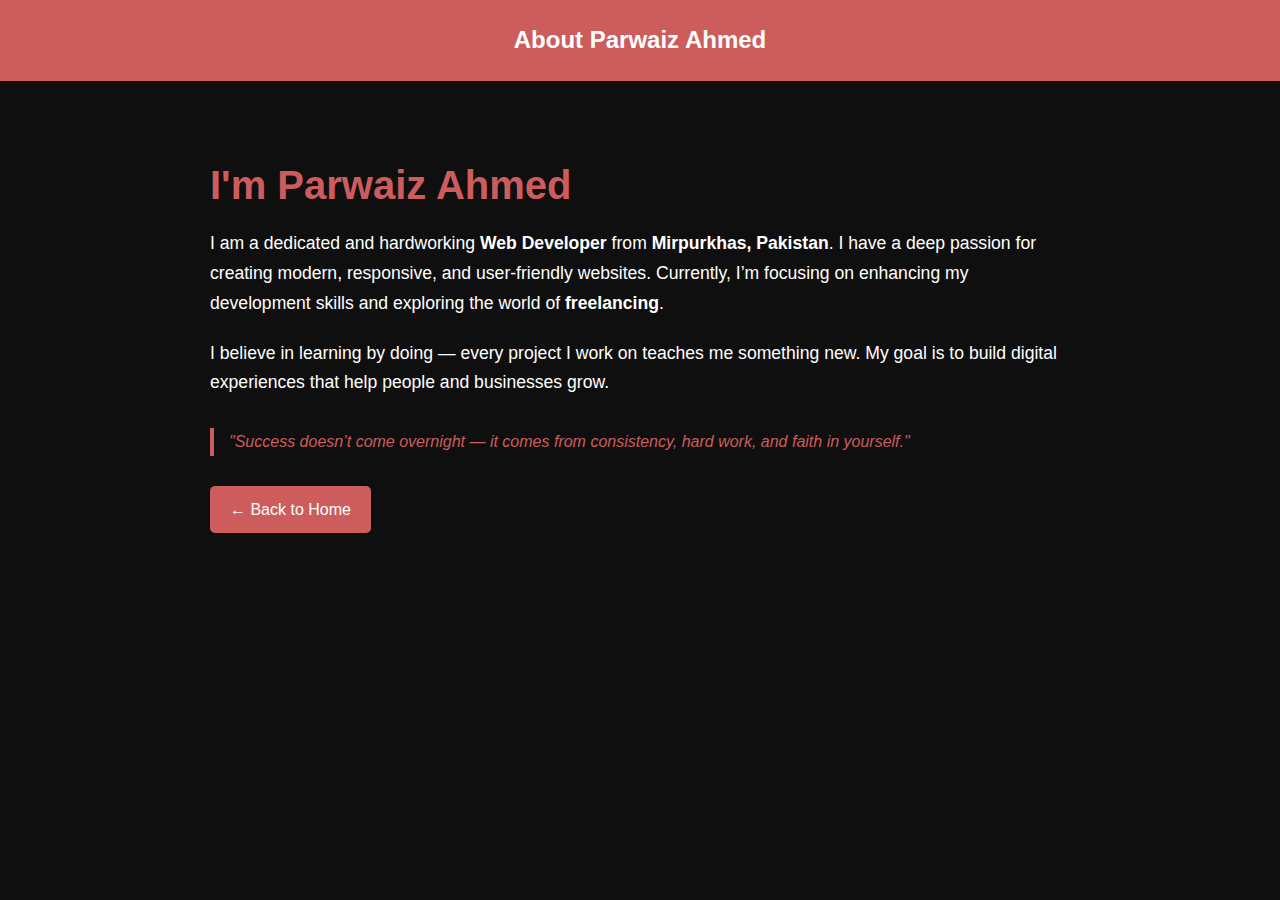
<file: about.html>
<!DOCTYPE html>
<html lang="en">
<head>
  <meta charset="UTF-8">
  <meta name="viewport" content="width=device-width, initial-scale=1.0">
  <title>About - Parwaiz Ahmed</title>
  <style>
    * {
      margin: 0; padding: 0; box-sizing: border-box;
      font-family: "Poppins", sans-serif;
    }
    body {
      background-color: #0f0f0f;
      color: white;
      line-height: 1.7;
    }
    header {
      background: indianred;
      color: #fff;
      padding: 20px;
      text-align: center;
    }
    .container {
      max-width: 900px;
      margin: 50px auto;
      padding: 20px;
    }
    h1 {
      color: indianred;
      margin-bottom: 10px;
      font-size: 2.5rem;
    }
    p {
      margin-bottom: 20px;
      font-size: 1.1rem;
    }
    .quote {
      font-style: italic;
      color:indianred;
      margin-top: 30px;
      border-left: 4px solid indianred;
      padding-left: 15px;
    }
    a.back-btn {
      display: inline-block;
      margin-top: 30px;
      background: indianred;
      color: white;
      padding: 10px 20px;
      border-radius: 5px;
      text-decoration: none;
      transition:all 0.5s ease;
    }
    a.back-btn:hover {
      background: white;
      color:indianred
    }
  </style>
</head>
<body>
  <header>
    <h2>About Parwaiz Ahmed</h2>
  </header>

  <div class="container">
    <h1>I'm Parwaiz Ahmed</h1>
    <p>
      I am a dedicated and hardworking <strong>Web Developer</strong> from <strong>Mirpurkhas, Pakistan</strong>.
      I have a deep passion for creating modern, responsive, and user-friendly websites.
      Currently, I’m focusing on enhancing my development skills and exploring the world of <strong>freelancing</strong>.
    </p>

    <p>
      I believe in learning by doing — every project I work on teaches me something new.
      My goal is to build digital experiences that help people and businesses grow.
    </p>

    <div class="quote">
      "Success doesn’t come overnight — it comes from consistency, hard work, and faith in yourself."
    </div>

    <a href="index.html" class="back-btn">← Back to Home</a>
  </div>
</body>
</html>
</file>
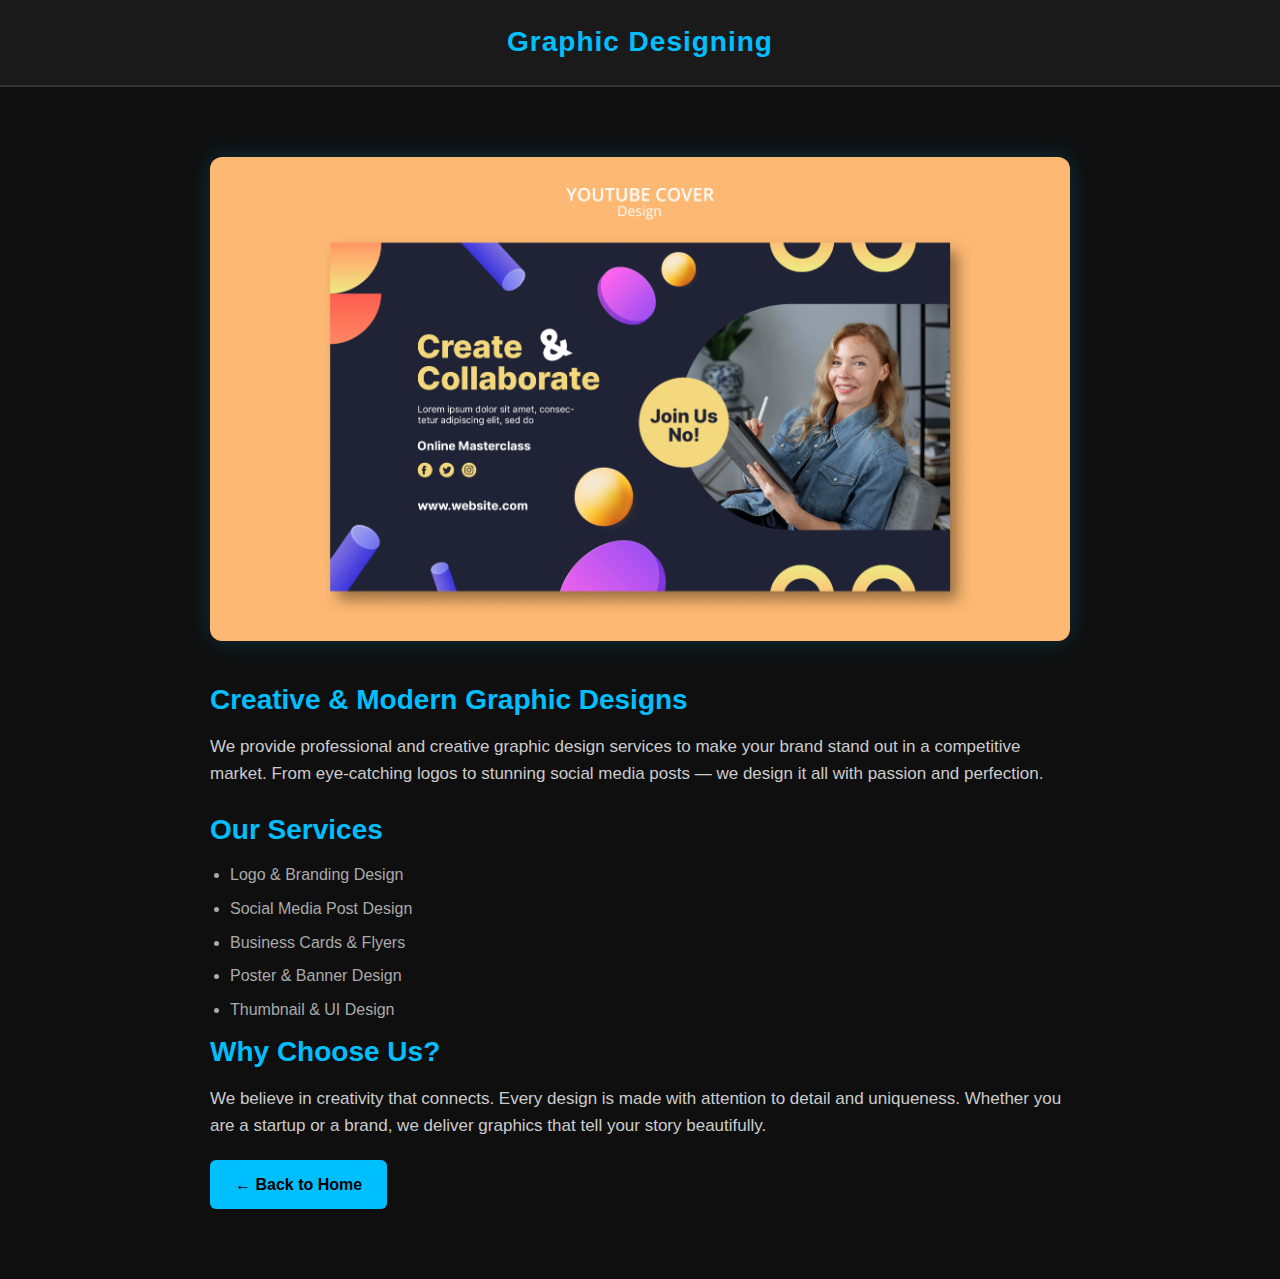
<file: graphic.html>
<!DOCTYPE html>
<html lang="en">
<head>
  <meta charset="UTF-8">
  <meta name="viewport" content="width=device-width, initial-scale=1.0">
  <title>Graphic Designing Services</title>
  <style>
    * {
      margin: 0;
      padding: 0;
      box-sizing: border-box;
      font-family: "Poppins", sans-serif;
    }

    body {
      background-color: #0f0f0f;
      color: white;
      line-height: 1.6;
      overflow-x: hidden;
    }

    header {
      background: #1a1a1a;
      padding: 20px;
      text-align: center;
      font-size: 28px;
      font-weight: bold;
      letter-spacing: 1px;
      border-bottom: 2px solid #333;
      color: #00bfff;
    }

    .container {
      max-width: 900px;
      margin: 50px auto;
      padding: 20px;
    }

    .image {
      width: 100%;
      border-radius: 12px;
      box-shadow: 0 0 25px rgba(0,191,255,0.2);
      margin-bottom: 30px;
    }

    h2 {
      color: #00bfff;
      font-size: 28px;
      margin-bottom: 10px;
    }

    p {
      font-size: 17px;
      margin-bottom: 20px;
      color: #ccc;
    }

    ul {
      margin-left: 20px;
    }

    ul li {
      margin-bottom: 8px;
      color: #aaa;
    }

    .btn {
      display: inline-block;
      background: #00bfff;
      color: #000;
      padding: 12px 25px;
      border-radius: 6px;
      text-decoration: none;
      font-weight: bold;
      transition: 0.3s;
    }

    .btn:hover {
      background: #fff;
      color: #000;
    }
  </style>
</head>
<body>
  <header>Graphic Designing</header>

  <div class="container">
    <img src="graphic.jpg" class="image" alt="Graphic Design">

    <h2>Creative & Modern Graphic Designs</h2>
    <p>We provide professional and creative graphic design services to make your brand stand out in a competitive market. From eye-catching logos to stunning social media posts — we design it all with passion and perfection.</p>

    <h2>Our Services</h2>
    <ul>
      <li>Logo & Branding Design</li>
      <li>Social Media Post Design</li>
      <li>Business Cards & Flyers</li>
      <li>Poster & Banner Design</li>
      <li>Thumbnail & UI Design</li>
    </ul>

    <h2>Why Choose Us?</h2>
    <p>We believe in creativity that connects. Every design is made with attention to detail and uniqueness. Whether you are a startup or a brand, we deliver graphics that tell your story beautifully.</p>

    <a href="index.html" class="btn">← Back to Home</a>
  </div>
</body>
</html>
</file>
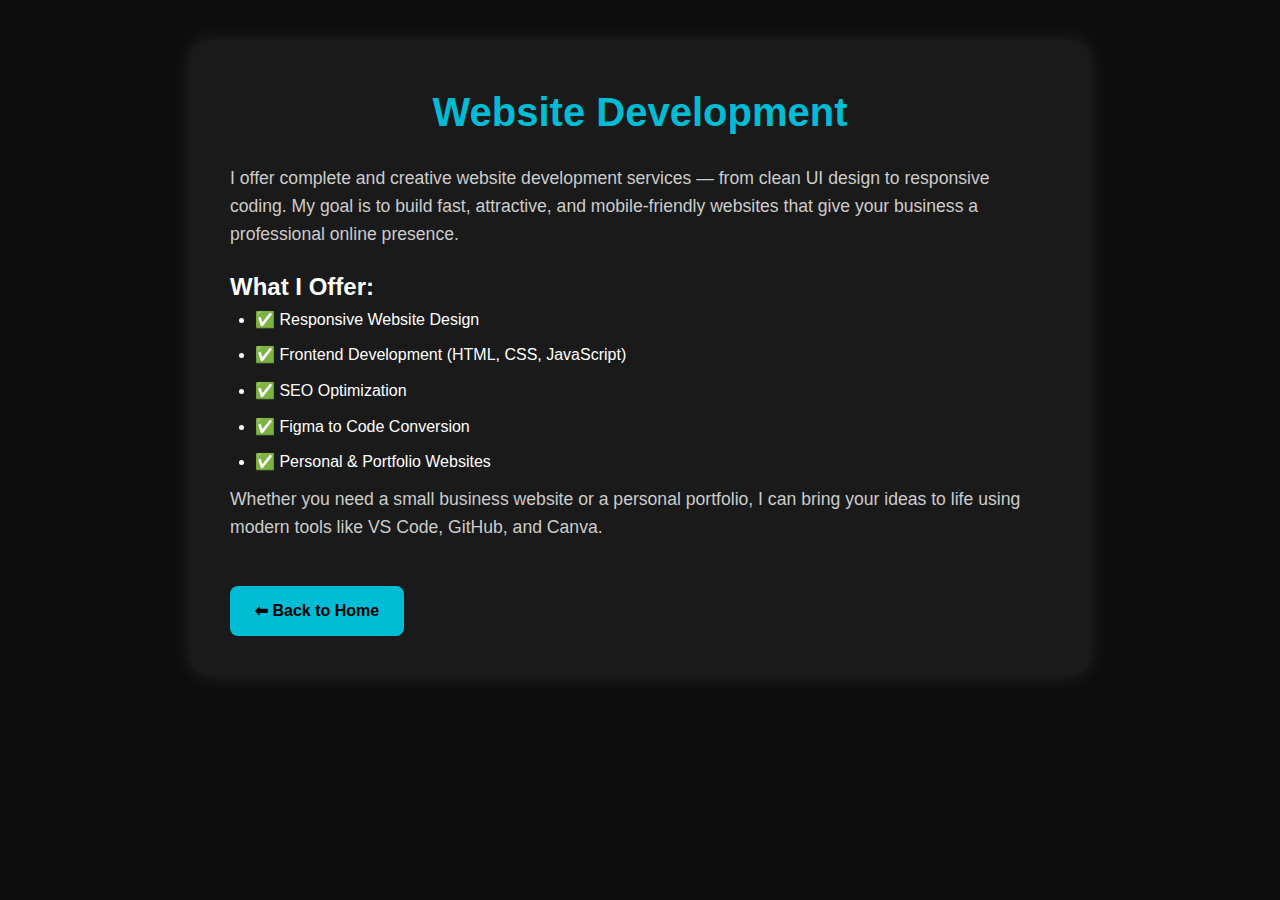
<file: services.html>
<!DOCTYPE html>
<html lang="en">
<head>
  <meta charset="UTF-8">
  <meta name="viewport" content="width=device-width, initial-scale=1.0">
  <title>Website Development - Parwaiz Ahmed</title>
  <style>
    * {
      margin: 0;
      padding: 0;
      box-sizing: border-box;
      font-family: 'Poppins', sans-serif;
    }

    body {
      background: #0d0d0d;
      color: #fff;
      line-height: 1.6;
      padding: 40px;
    }

    .container {
      max-width: 900px;
      margin: auto;
      background: #1a1a1a;
      padding: 40px;
      border-radius: 20px;
      box-shadow: 0 0 20px rgba(255,255,255,0.1);
      animation: fadeIn 1.2s ease-in-out;
    }

    h1 {
      text-align: center;
      font-size: 2.5rem;
      margin-bottom: 20px;
      color: #00bcd4;
    }

    p {
      font-size: 1.1rem;
      margin-bottom: 20px;
      color: #ccc;
    }

    ul {
      margin-left: 25px;
    }

    li {
      margin-bottom: 10px;
    }

    .btn {
      display: inline-block;
      margin-top: 25px;
      background: #00bcd4;
      color: #000;
      padding: 12px 25px;
      border-radius: 8px;
      text-decoration: none;
      font-weight: bold;
      transition: 0.3s;
    }

    .btn:hover {
      background: #fff;
      color: #000;
      transform: scale(1.05);
    }

    @keyframes fadeIn {
      from { opacity: 0; transform: translateY(20px); }
      to { opacity: 1; transform: translateY(0); }
    }
  </style>
</head>
<body>
  <div class="container">
    <h1>Website Development</h1>
    <p>
      I offer complete and creative website development services — from clean UI design to responsive coding. 
      My goal is to build fast, attractive, and mobile-friendly websites that give your business a professional online presence.
    </p>

    <h2>What I Offer:</h2>
    <ul>
      <li>✅ Responsive Website Design</li>
      <li>✅ Frontend Development (HTML, CSS, JavaScript)</li>
      <li>✅ SEO Optimization</li>
      <li>✅ Figma to Code Conversion</li>
      <li>✅ Personal & Portfolio Websites</li>
    </ul>

    <p>
      Whether you need a small business website or a personal portfolio, 
      I can bring your ideas to life using modern tools like VS Code, GitHub, and Canva.
    </p>

    <a href="index.html" class="btn">⬅ Back to Home</a>
  </div>
</body>
</html>
</file>
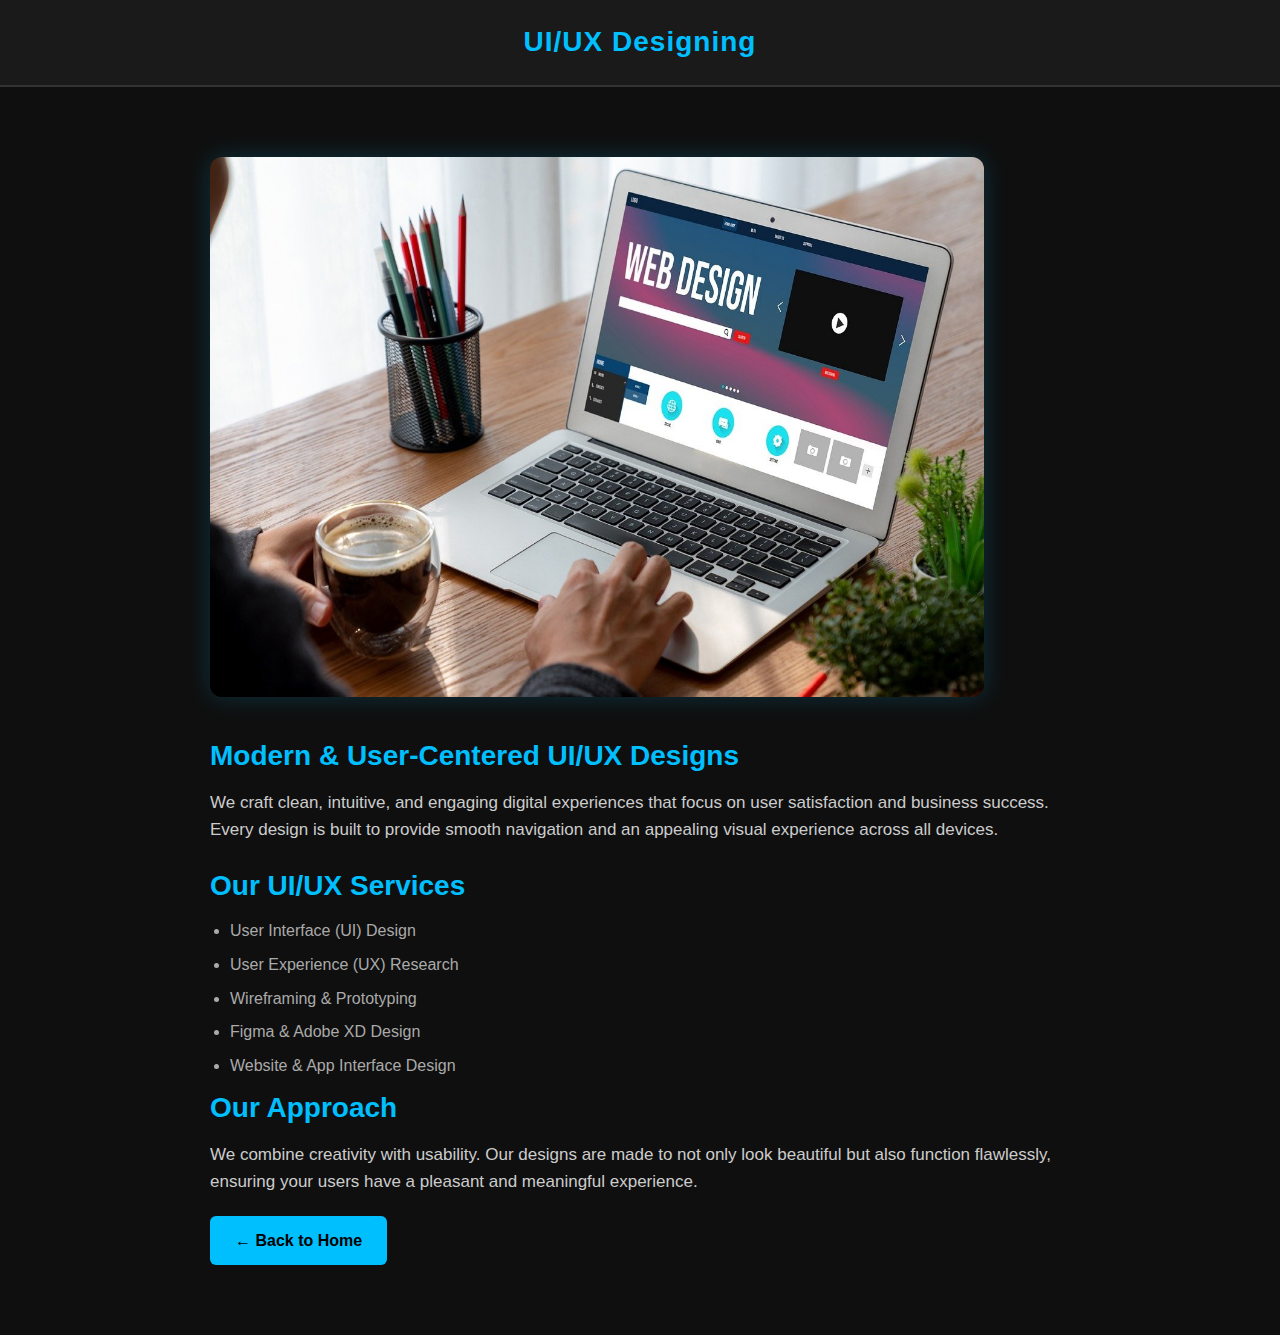
<file: ui-ux.html>
<!DOCTYPE html>
<html lang="en">
<head>
  <meta charset="UTF-8">
  <meta name="viewport" content="width=device-width, initial-scale=1.0">
  <title>UI/UX Designing Services</title>
  <style>
    * {
      margin: 0;
      padding: 0;
      box-sizing: border-box;
      font-family: "Poppins", sans-serif;
    }

    body {
      background-color: #0f0f0f;
      color: white;
      line-height: 1.6;
      overflow-x: hidden;
    }

    header {
      background: #1a1a1a;
      padding: 20px;
      text-align: center;
      font-size: 28px;
      font-weight: bold;
      letter-spacing: 1px;
      border-bottom: 2px solid #333;
      color: #00bfff;
    }

    .container {
      max-width: 900px;
      margin: 50px auto;
      padding: 20px;
    }

    .image {
      width: 90%;
      border-radius: 12px;
      box-shadow: 0 0 25px rgba(0,191,255,0.2);
      margin-bottom: 30px;
      height:60vh;
      
    }

    h2 {
      color: #00bfff;
      font-size: 28px;
      margin-bottom: 10px;
    }

    p {
      font-size: 17px;
      margin-bottom: 20px;
      color: #ccc;
    }

    ul {
      margin-left: 20px;
    }

    ul li {
      margin-bottom: 8px;
      color: #aaa;
    }

    .btn {
      display: inline-block;
      background: #00bfff;
      color: #000;
      padding: 12px 25px;
      border-radius: 6px;
      text-decoration: none;
      font-weight: bold;
      transition: 0.3s;
    }

    .btn:hover {
      background: #fff;
      color: #000;
    }
  </style>
</head>
<body>
  <header>UI/UX Designing</header>

  <div class="container">
    <img src="ui-ux.jpg" class="image" alt="UI/UX Design">

    <h2>Modern & User-Centered UI/UX Designs</h2>
    <p>We craft clean, intuitive, and engaging digital experiences that focus on user satisfaction and business success. 
       Every design is built to provide smooth navigation and an appealing visual experience across all devices.</p>

    <h2>Our UI/UX Services</h2>
    <ul>
      <li>User Interface (UI) Design</li>
      <li>User Experience (UX) Research</li>
      <li>Wireframing & Prototyping</li>
      <li>Figma & Adobe XD Design</li>
      <li>Website & App Interface Design</li>
    </ul>

    <h2>Our Approach</h2>
    <p>We combine creativity with usability. Our designs are made to not only look beautiful but also function flawlessly, 
       ensuring your users have a pleasant and meaningful experience.</p>

    <a href="index.html" class="btn">← Back to Home</a>
  </div>
</body>
</html>
</file>
